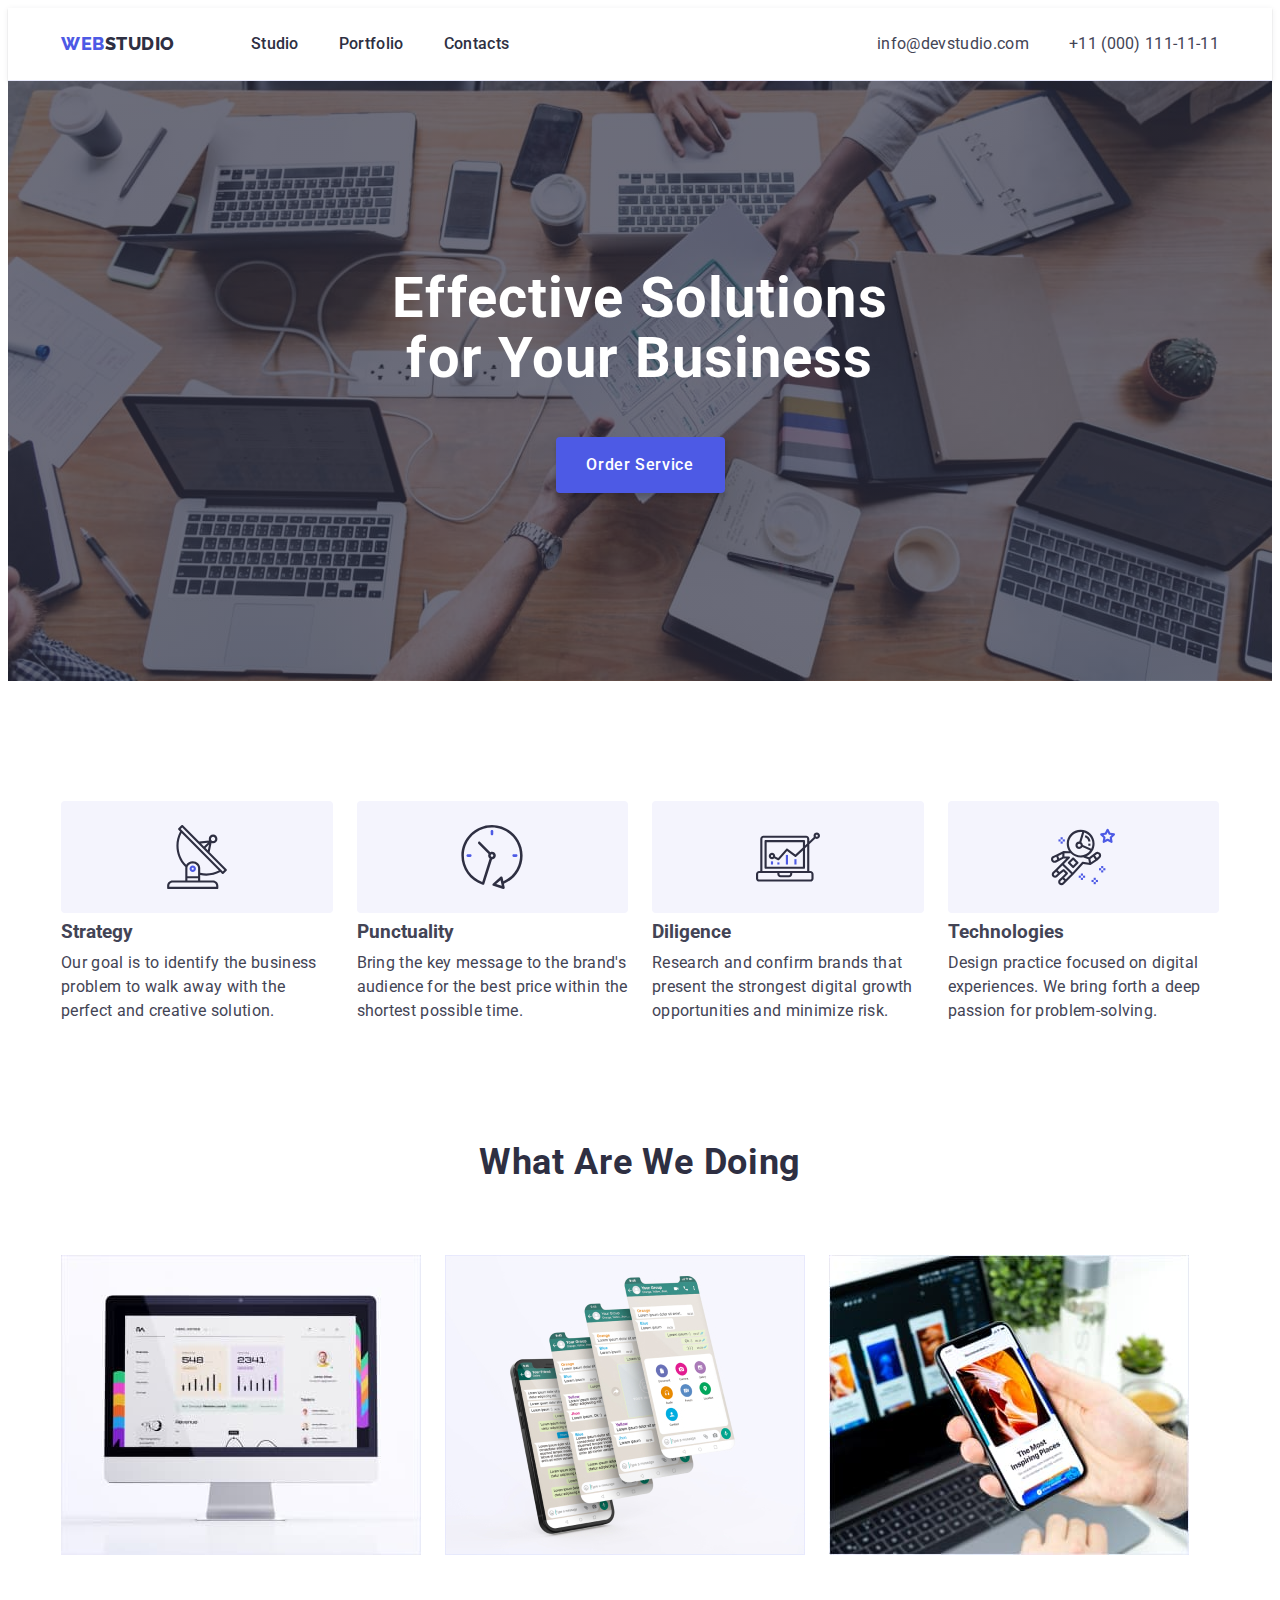
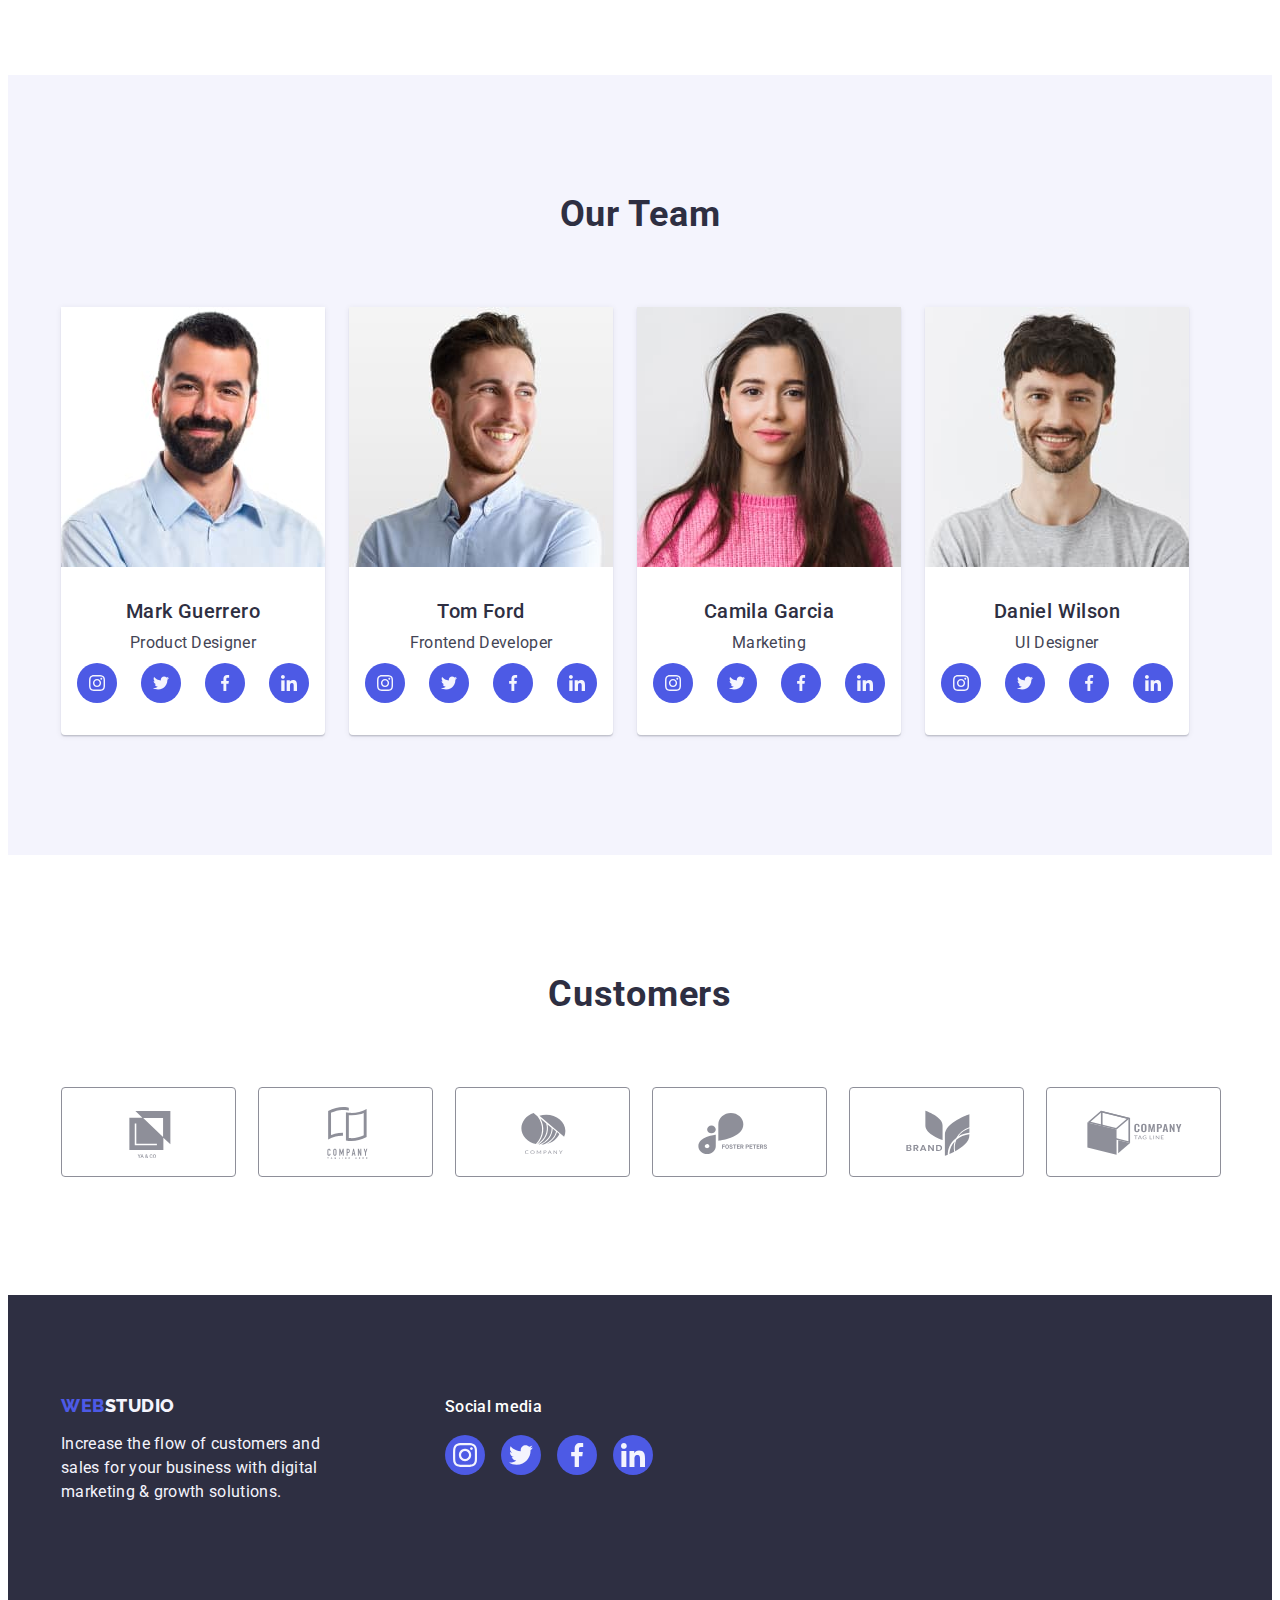
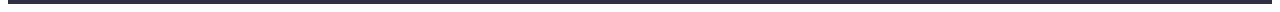
<file: index.html>
<!DOCTYPE html>
<html lang="en">

<head>
    <meta charset="UTF-8">
    <meta http-equiv="X-UA-Compatible" content="IE=edge">
    <meta name="viewport" content="width=device-width, initial-scale=1.0">
    <title>Document</title>
    <link rel="preconnect" href="https://fonts.googleapis.com">
    <link rel="preconnect" href="https://fonts.gstatic.com" crossorigin>
    <link
        href="https://fonts.googleapis.com/css2?family=Raleway:wght@800&family=Roboto:wght@400;500;700;900&display=swap"
        rel="stylesheet">

    <!------------------------MODERN-NORMALIZE------------------->

    <link rel="stylesheet" href="https://cdnjs.cloudflare.com/ajax/libs/modern-normalize/2.0.0/modern-normalize.min.css"
        integrity="sha512-4xo8blKMVCiXpTaLzQSLSw3KFOVPWhm/TRtuPVc4WG6kUgjH6J03IBuG7JZPkcWMxJ5huwaBpOpnwYElP/m6wg=="
        crossorigin="anonymous" referrerpolicy="no-referrer" />


    <link rel="stylesheet" href="./css/styles.css" />
</head>

<body>

    <!---------------------------- HEADER----------------->

    <header class="header">
        <div class="container header-container">
            <nav class="header-nav">
                <a class="header-logo link" href="./index.html">Web<span class="span">Studio</span></a>

                <ul class="header-list list">
                    <li><a class="header-link link" href="./index.html">Studio</a></li>
                    <li><a class="header-link link" href="./portfolio.html">Portfolio</a></li>
                    <li><a class="header-link link" href="">Contacts</a></li>
                </ul>
            </nav>
            <address class="address">
                <ul class="address-list list">

                    <li><a class="address-link link" href="mailto:info@devstudio.com">info@devstudio.com</a>
                    </li>

                    <li><a class="address-link link" href="tel:+110001111111">+11 (000)
                            111-11-11</a></li>

                </ul>
            </address>
        </div>
    </header>

    <main>

        <!-------------------HERO---------------------->

        <section class="hero">
            <div class="container hero-container">
                <h1 class="hero-title">Effective Solutions for Your Business</h1>
                <button type="button" class="hero-button">Order Service</button>
            </div>
        </section>


        <!---------------------------SECTION-TWO----------------->

        <section class="services">
            <div class="container">
                <h2 class="services-title-hidden">Services we provide</h2>
                <ul class="services-list list">
                    <li class="services-item">
                        <div class="services-icon-container"><svg class="services-item-icon" width="64" height="64">
                                <use href="./images/icons.svg#antenna"></use>
                            </svg></div>
                        <h3 class="services-title">Strategy</h3>
                        <p class="services-text">Our goal is to identify the business problem to walk away with the
                            perfect
                            and creative
                            solution.</p>

                    </li>
                    <li class="services-item">
                        <div class="services-icon-container"><svg class="services-item-icon" width="64" height="64">
                                <use href="./images/icons.svg#clock"></use>
                            </svg></div>
                        <h3 class="services-title">Punctuality</h3>
                        <p class="services-text">Bring the key message to the brand's audience for the best price within
                            the
                            shortest possible
                            time.</p>
                    </li>
                    <li class="services-item">
                        <div class="services-icon-container"><svg class="services-item-icon" width="64" height="64">
                                <use href="./images/icons.svg#diagram"></use>
                            </svg></div>
                        <h3 class="services-title">Diligence</h3>
                        <p class="services-text">Research and confirm brands that present the strongest digital growth
                            opportunities and
                            minimize risk.</p>
                    </li>
                    <li class="services-item">
                        <div class="services-icon-container"><svg class="services-item-icon" width="64" height="64">
                                <use href="./images/icons.svg#astronaut"></use>
                            </svg></div>
                        <h3 class="services-title">Technologies</h3>
                        <p class="services-text">Design practice focused on digital experiences. We bring forth a deep
                            passion for
                            problem-solving.</p>

                    </li>
                </ul>
            </div>
        </section>

        <!----------------------------SECTION-THREE------------------------->

        <section class="features">
            <div class="container">
                <h2 class="features-title">What Are We Doing</h2>

                <ul class="features-list list">

                    <li class="features-item"><img src="./images/rectangle1.jpg" width="360" alt="computer screen"></li>
                    <li class="features-item"><img src="./images/rectangle2.jpg" width="360" alt="mobile phone"></li>
                    <li class="features-item"><img src="./images/rectangle3.jpg" width="360"
                            alt="hand holding a mobile phone"></li>

                </ul>
            </div>
        </section>

        <!------------------------SECTION-FOUR------------------------------->
        <section class="team">
            <div class="container container-team">
                <h2 class="team-title">Our Team</h2>
                <ul class="team-list list">
                    <li class="team-item">
                        <img src="./images/man1.jpg" width="264" alt="employee">
                        <div class="member-text">
                            <h3 class="team-member">Mark Guerrero</h3>
                            <p class="team-text">Product Designer</p>
                            <ul class="team-soc-links list">
                                <li class="team-soc-links-item"><a href="" class="team-social-list-link">
                                        <svg class="team-social-list-icon" width="16" height="16">
                                            <use href="./images/icons.svg#insta"></use>
                                        </svg></a></li>
                                <li class="team-soc-links-item"><a href="" class="team-social-list-link">
                                        <svg class="team-social-list-icon" width="16" height="16">
                                            <use href="./images/icons.svg#twitter"></use>
                                        </svg></a></li>
                                <li class="team-soc-links-item"><a href="" class="team-social-list-link">
                                        <svg class="team-social-list-icon" width="16" height="16">
                                            <use href="./images/icons.svg#facebook"></use>
                                        </svg></a></li>
                                <li class="team-soc-links-item"><a href="" class="team-social-list-link">
                                        <svg class="team-social-list-icon" width="16" height="16">
                                            <use href="./images/icons.svg#linkedin"></use>
                                        </svg></a></li>
                            </ul>
                        </div>
                    </li>
                    <li class="team-item">
                        <img src="./images/man2.jpg" width="264" alt="employee">
                        <div class="member-text">
                            <h3 class="team-member">Tom Ford</h3>
                            <p class="team-text">Frontend Developer</p>
                            <ul class="team-soc-links list">
                                <li><a href="" class="team-social-list-link">
                                        <svg class="team-social-list-icon" width="16" height="16">
                                            <use href="./images/icons.svg#insta"></use>
                                        </svg></a></li>
                                <li class="team-soc-links-item"><a href="" class="team-social-list-link">
                                        <svg class="team-social-list-icon" width="16" height="16">
                                            <use href="./images/icons.svg#twitter"></use>
                                        </svg></a></li>
                                <li class="team-soc-links-item"><a href="" class="team-social-list-link">
                                        <svg class="team-social-list-icon" width="16" height="16">
                                            <use href="./images/icons.svg#facebook"></use>
                                        </svg></a></li>
                                <li class="team-soc-links-item"><a href="" class="team-social-list-link">
                                        <svg class="team-social-list-icon" width="16" height="16">
                                            <use href="./images/icons.svg#linkedin"></use>
                                        </svg></a></li>
                            </ul>
                        </div>
                    </li>
                    <li class="team-item">
                        <img src="./images/woman3.jpg" width="264" alt="employee">
                        <div class="member-text">
                            <h3 class="team-member">Camila Garcia</h3>
                            <p class="team-text">Marketing</p>
                            <ul class="team-soc-links list">
                                <li class="team-soc-links-item"><a href="" class="team-social-list-link">
                                        <svg class="team-social-list-icon" width="16" height="16">
                                            <use href="./images/icons.svg#insta"></use>
                                        </svg></a></li>
                                <li class="team-soc-links-item"><a href="" class="team-social-list-link">
                                        <svg class="team-social-list-icon" width="16" height="16">
                                            <use href="./images/icons.svg#twitter"></use>
                                        </svg></a></li>
                                <li class="team-soc-links-item"><a href="" class="team-social-list-link">
                                        <svg class="team-social-list-icon" width="16" height="16">
                                            <use href="./images/icons.svg#facebook"></use>
                                        </svg></a></li>
                                <li class="team-soc-links-item"><a href="" class="team-social-list-link">
                                        <svg class="team-social-list-icon" width="16" height="16">
                                            <use href="./images/icons.svg#linkedin"></use>
                                        </svg></a></li>
                            </ul>
                        </div>

                    </li>
                    <li class="team-item">
                        <img src="./images/man4.jpg" width="264" alt="employee">
                        <div class="member-text">
                            <h3 class="team-member">Daniel Wilson</h3>
                            <p class="team-text">UI Designer</p>
                            <ul class="team-soc-links list">
                                <li class="team-soc-links-item"><a href="" class="team-social-list-link">
                                        <svg class="team-social-list-icon" width="16" height="16">
                                            <use href="./images/icons.svg#insta"></use>
                                        </svg></a></li>
                                <li class="team-soc-links-item"><a href="" class="team-social-list-link">
                                        <svg class="team-social-list-icon" width="16" height="16">
                                            <use href="./images/icons.svg#twitter"></use>
                                        </svg></a></li>
                                <li class="team-soc-links-item"><a href="" class="team-social-list-link">
                                        <svg class="team-social-list-icon" width="16" height="16">
                                            <use href="./images/icons.svg#facebook"></use>
                                        </svg></a></li>
                                <li class="team-soc-links-item"><a href="" class="team-social-list-link">
                                        <svg class="team-social-list-icon" width="16" height="16">
                                            <use href="./images/icons.svg#linkedin"></use>
                                        </svg></a></li>
                            </ul>
                        </div>

                    </li>
                </ul>
            </div>
        </section>

        <!----------------------------CUSTOMERS----------------------------->
        <section class="customers">
            <div class="container">
                <h2 class="customers-title">Customers</h2>
                <ul class="customers-list list">
                    <li class="customers-list-item">
                        <a class="customers-link" href=""><svg class="customers-list-icon" width="104" height="56">
                                <use href="./images/icons.svg#icon1"></use>
                            </svg></a>
                    </li>
                    <li class="customers-list-item">
                        <a class="customers-link" href=""><svg class="customers-list-icon" width="104" height="56">
                                <use href="./images/icons.svg#icon2"></use>
                            </svg></a>
                    </li>
                    <li class="customers-list-item">
                        <a class="customers-link" href=""><svg class="customers-list-icon" width="104" height="56">
                                <use href="./images/icons.svg#icon3"></use>
                            </svg></a>
                    </li>
                    <li class="customers-list-item">
                        <a class="customers-link" href=""><svg class="customers-list-icon" width="104" height="56">
                                <use href="./images/icons.svg#icon4"></use>
                            </svg></a>
                    </li>
                    <li class="customers-list-item">
                        <a class="customers-link" href=""><svg class="customers-list-icon" width="104" height="56">
                                <use href="./images/icons.svg#icon5"></use>
                            </svg></a>
                    </li>
                    <li class="customers-list-item">
                        <a class="customers-link" href=""><svg class="customers-list-icon" width="104" height="56">
                                <use href="./images/icons.svg#icon6"></use>
                            </svg></a>
                    </li>
                </ul>
            </div>
        </section>
    </main>

    <!--------------------FOOTER------------------->

    <footer class="footer">
        <div class="footer-container container">
            <div class="footer-left">
                <a class="footer-logo link" href="./index.html">Web<span class="footer-span">Studio</span></a>
                <p class="footer-text">Increase the flow of customers and sales for your business with digital marketing
                    &
                    growth solutions.</p>
            </div>


            <div class="footer-right">
                <p class="footer-right-text">Social media</p>
                <ul class="footer-list-icons list">
                    <li class="footer-list-item"><a href="" class="footer-social-link">
                            <svg class="footer-social-icon" width="24" height="24">
                                <use href="./images/icons.svg#insta"></use>
                            </svg></a></li>

                    <li class="footer-list-item"><a href="" class="footer-social-link">
                            <svg class="footer-social-icon" width="24" height="24">
                                <use href="./images/icons.svg#twitter"></use>
                            </svg></a></li>

                    <li class="footer-list-item"><a href="" class="footer-social-link">
                            <svg class="footer-social-icon" width="24" height="24">
                                <use href="./images/icons.svg#facebook"></use>
                            </svg></a></li>

                    <li class="footer-list-item"><a href="" class="footer-social-link">
                            <svg class="footer-social-icon" width="24" height="24">
                                <use href="./images/icons.svg#linkedin"></use>
                            </svg></a></li>
                </ul>
            </div>
        </div>
    </footer>

</body>

</html>
</file>
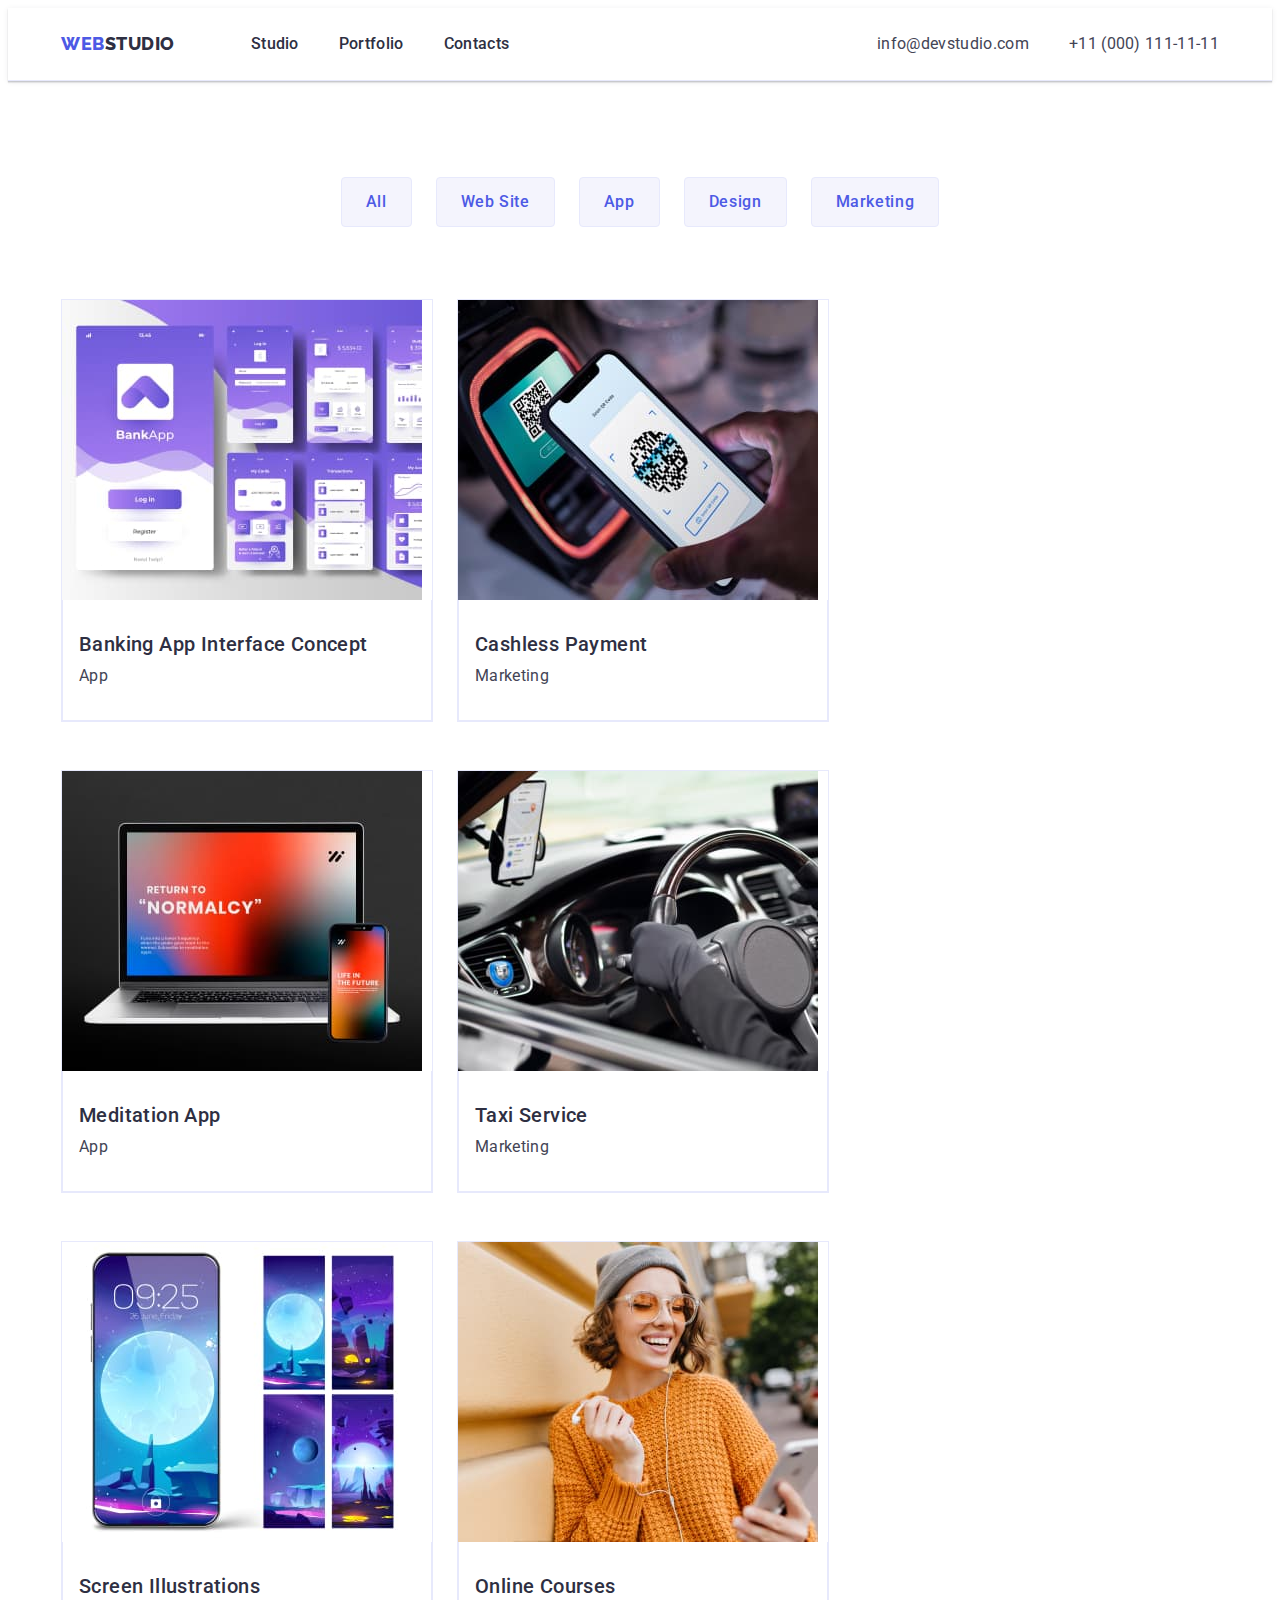
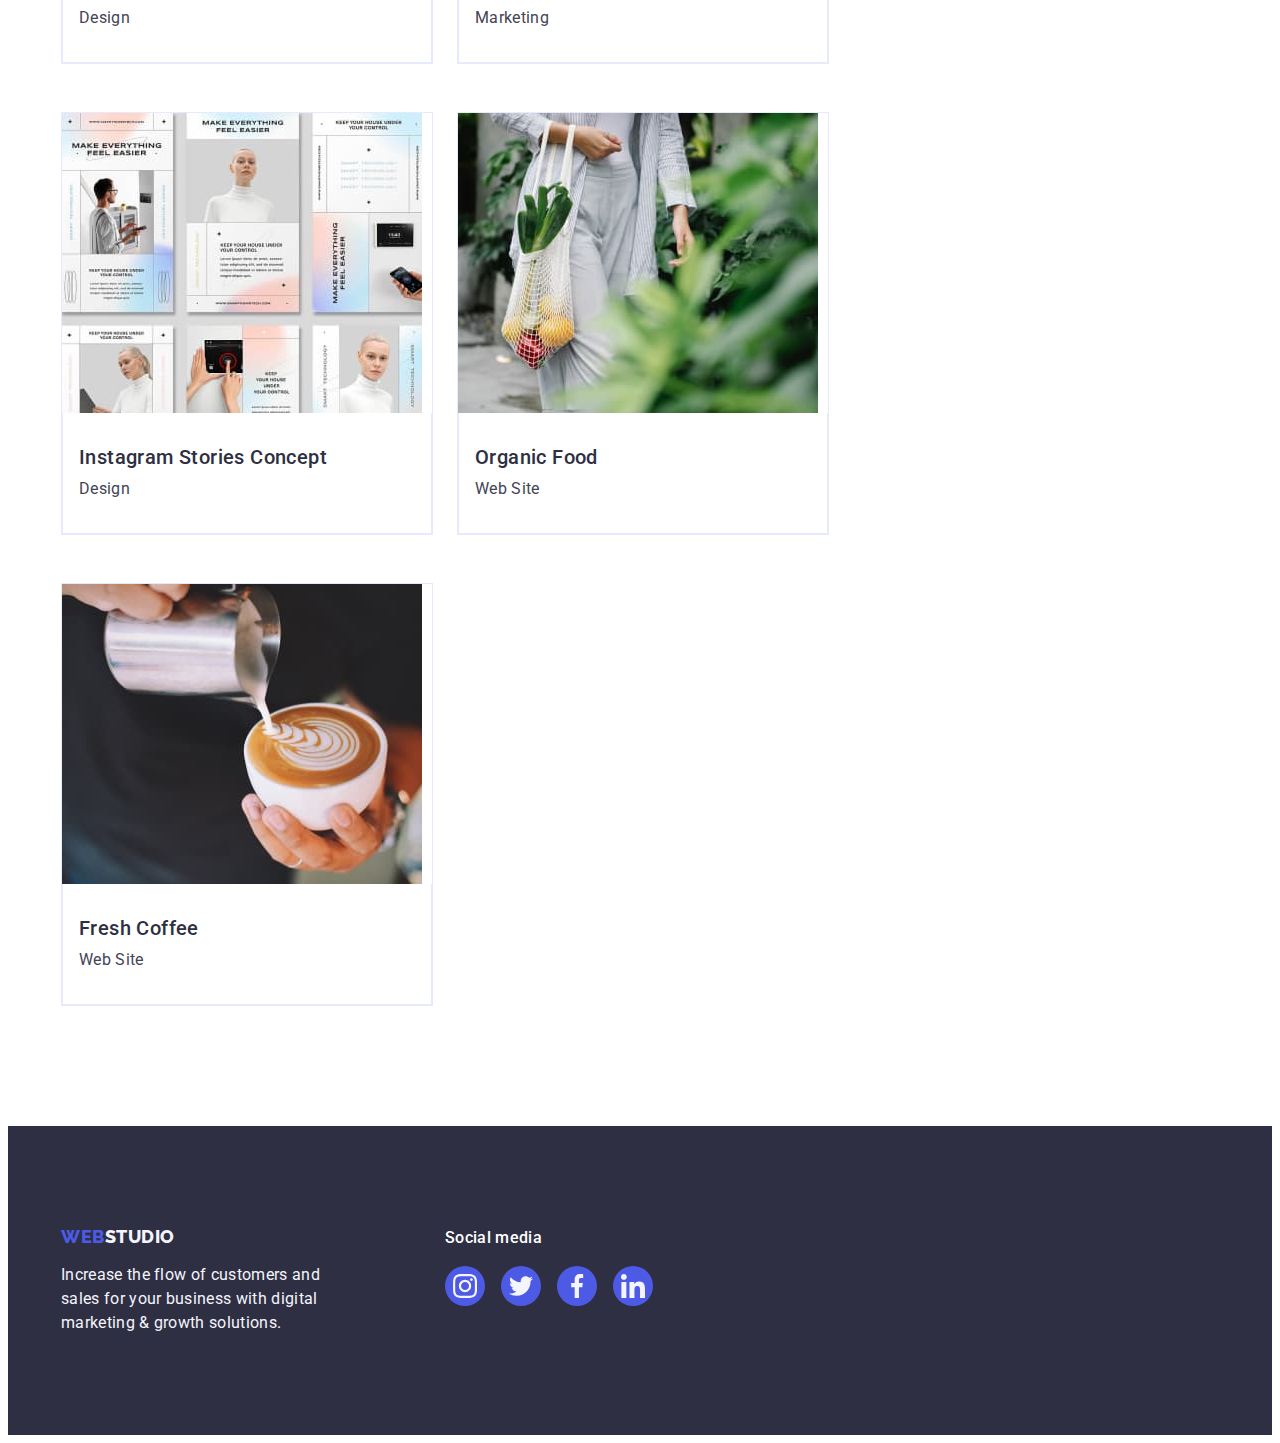
<file: portfolio.html>
<!DOCTYPE html>
<html lang="en">

<head>
    <meta charset="UTF-8">
    <meta http-equiv="X-UA-Compatible" content="IE=edge">
    <meta name="viewport" content="width=device-width, initial-scale=1.0">
    <title>Portfolio</title>
    <link rel="preconnect" href="https://fonts.googleapis.com">
    <link rel="preconnect" href="https://fonts.gstatic.com" crossorigin>
    <link
        href="https://fonts.googleapis.com/css2?family=Raleway:wght@800&family=Roboto:wght@400;500;700;900&display=swap"
        rel="stylesheet">

    <!----------NORMALIZE----------------->
    <link rel="stylesheet" href="https://cdnjs.cloudflare.com/ajax/libs/modern-normalize/2.0.0/modern-normalize.min.css"
        integrity="sha512-4xo8blKMVCiXpTaLzQSLSw3KFOVPWhm/TRtuPVc4WG6kUgjH6J03IBuG7JZPkcWMxJ5huwaBpOpnwYElP/m6wg=="
        crossorigin="anonymous" referrerpolicy="no-referrer" />

    <link rel="stylesheet" href="./css/styles.css" />
</head>

<!---------------------HEADER-------------------->


<header class="header">
    <div class="container header-container">
        <nav class="header-nav">
            <a class="header-logo link" href="./index.html">Web<span class="span">Studio</span></a>

            <ul class="header-list list">
                <li><a class="header-link link" href="./index.html">Studio</a></li>
                <li><a class="header-link link" href="./portfolio.html">Portfolio</a></li>
                <li><a class="header-link link" href="">Contacts</a></li>
            </ul>
        </nav>
        <address class="address">
            <ul class="address-list list">

                <li><a class="address-link link" href="mailto:info@devstudio.com">info@devstudio.com</a>
                </li>

                <li><a class="address-link link" href="tel:+110001111111">+11 (000)
                        111-11-11</a></li>

            </ul>
        </address>
    </div>
</header>


<!---------------------MAIN-------------------->

<main>
    <section class="portfolio">
        <div class="container">

            <h1 hidden class="portfolio-title">Portfolio</h1>
            <ul class="portfolio-list list">
                <li><button type="button" class="portfolio-btn">All</button></li>
                <li><button type="button" class="portfolio-btn">Web Site</button></li>
                <li><button type="button" class="portfolio-btn">App</button></li>
                <li><button type="button" class="portfolio-btn">Design</button></li>
                <li><button type="button" class="portfolio-btn">Marketing</button></li>
            </ul>


            <ul class="gallery-list list">
                <li class="gallery-item"><a href="" class="gallery-link link"><img src="./images/banking.jpg"
                            width="360" alt="Banking app">
                        <div class="gallery-item-container">
                            <h2 class="gallery-title">Banking App Interface Concept</h2>
                            <p class="gallery-text">App</p>
                        </div>
                    </a>
                </li>
                <li class="gallery-item"><a href="" class="gallery-link link"><img src="./images/cashless-pay.jpg"
                            width="360" alt="Hand holding a mobile phone">
                        <div class="gallery-item-container">
                            <h2 class="gallery-title">Cashless Payment</h2>
                            <p class="gallery-text">Marketing</p>
                        </div>
                    </a>
                </li>
                <li class="gallery-item"><a href="" class="gallery-link link"><img src="./images/meditation-app.jpg"
                            width="360" alt="Laptop">
                        <div class="gallery-item-container">
                            <h2 class="gallery-title">Meditation App</h2>
                            <p class="gallery-text">App</p>
                        </div>
                    </a>

                </li>
                <li class="gallery-item"><a href="" class="gallery-link link"><img src="./images/taxi.jpg" width="360"
                            alt="Car">
                        <div class="gallery-item-container">
                            <h2 class="gallery-title">Taxi Service</h2>
                            <p class="gallery-text">Marketing</p>
                        </div>
                    </a>
                </li>
                <li class="gallery-item"><a href="" class="gallery-link link"><img src="./images/screen.jpg" width="360"
                            alt="Mobile phone">
                        <div class="gallery-item-container">
                            <h2 class="gallery-title">Screen Illustrations</h2>
                            <p class="gallery-text">Design</p>
                        </div>
                    </a>
                </li>
                <li class="gallery-item"><a href="" class="gallery-link link"><img src="./images/online-courses.jpg"
                            width="360" alt="Smiling girl">
                        <div class="gallery-item-container">
                            <h2 class="gallery-title">Online Courses</h2>
                            <p class="gallery-text">Marketing</p>
                        </div>
                    </a>
                </li>
                <li class="gallery-item"><a href="" class="gallery-link link"><img src="./images/instagram.jpg"
                            width="360" alt="App layout">
                        <div class="gallery-item-container">
                            <h2 class="gallery-title">Instagram Stories Concept</h2>
                            <p class="gallery-text">Design</p>
                        </div>
                    </a>
                </li>
                <li class="gallery-item"><a href="" class="gallery-link link"><img src="./images/organic-food.jpg"
                            width="360" alt="Food in a bag">
                        <div class="gallery-item-container">
                            <h2 class="gallery-title">Organic Food</h2>
                            <p class="gallery-text">Web Site</p>
                        </div>
                    </a>
                </li>
                <li class="gallery-item"><a href="" class="gallery-link link"><img src="./images/fresh-coffee.jpg"
                            width="360" alt="Cup of coffee">
                        <div class="gallery-item-container">
                            <h2 class="gallery-title">Fresh Coffee</h2>
                            <p class="gallery-text">Web Site</p>
                        </div>
                    </a>
                </li>
            </ul>
        </div>
    </section>

</main>


<!-------------------FOOTER--------------------->

<footer class="footer">
    <div class="footer-container container">
        <div class="footer-left">
            <a class="footer-logo link" href="./index.html">Web<span class="footer-span">Studio</span></a>
            <p class="footer-text">Increase the flow of customers and sales for your business with digital marketing
                &
                growth solutions.</p>
        </div>


        <div class="footer-right">
            <p class="footer-right-text">Social media</p>
            <ul class="footer-list-icons list">
                <li class="footer-list-item"><a href="" class="footer-social-link">
                        <svg class="footer-social-icon" width="24" height="24">
                            <use href="./images/icons.svg#insta"></use>
                        </svg></a></li>

                <li class="footer-list-item"><a href="" class="footer-social-link">
                        <svg class="footer-social-icon" width="24" height="24">
                            <use href="./images/icons.svg#twitter"></use>
                        </svg></a></li>

                <li class="footer-list-item"><a href="" class="footer-social-link">
                        <svg class="footer-social-icon" width="24" height="24">
                            <use href="./images/icons.svg#facebook"></use>
                        </svg></a></li>

                <li class="footer-list-item"><a href="" class="footer-social-link">
                        <svg class="footer-social-icon" width="24" height="24">
                            <use href="./images/icons.svg#linkedin"></use>
                        </svg></a></li>
            </ul>
        </div>
    </div>
</footer>

</body>

</html>
</file>
<file: css/styles.css>
.link { 
    text-decoration: none;
}
.list {

list-style: none;
}

:root {
--bg-color: #ffffff;
--link-color: #2e2f42;
--title-color: #2e2f42;
--bg-btn-color: #F4F4FD;
--portfolio-btn-border-color: #e7e9fc;
--icon-color: #8e8f99;
--paragraph-color: #FFFFFF;
--soc-icons-color:#f4f4fd;
}
/*------------INDEX----------*/

.container {
        width: 1158px;
        padding-left: 15px;
        padding-right: 15px;
        margin: 0 auto;
}
h1,h2,h3,h4,h5,h6,p {
        margin-top: 0;
        margin-bottom: 0;
}
ul,ol {
        margin-top: 0;
        margin-bottom: 0;
        padding-left: 0;
}

img {
        display: block;
}

body {
        font-family: 'Roboto', sans-serif;
        color: #434455;
        background: var(--bg-color);
    
}

.span { 
        font-family: 'Raleway', sans-serif;
        font-style: normal;
        font-weight: 800;
        font-size: 18px;
        line-height: 1.17;
        letter-spacing: 0.03em;
        text-transform: uppercase;
        color: #2E2F42;
}

.header {
        height: 72px;
        border-bottom: 1px solid #e7e9fc;
        box-shadow: 0px 2px 1px rgba(46, 47, 66, 0.08),
                0px 1px 1px rgba(46, 47, 66, 0.16),
                0px 1px 6px rgba(46, 47, 66, 0.08);
        
       
}
.header-logo {
        font-family: 'Raleway', sans-serif;
        font-style: normal;
        font-weight: 800;
        font-size: 18px;
        line-height: 1.17;
        letter-spacing: 0.03em;
        text-transform: uppercase;
        color: #4D5AE5;
        margin-right: 76px;
}

.header-list {
        display: flex;
        gap: 40px; 
}

.header-nav {
        display: flex;
        align-items: center;     

}

.header-container {
        display: flex;
      
}


.header-link {
        
        font-weight: 500;
        font-size: 16px;
        line-height: 1.5;
        letter-spacing: 0.02em;
        color: var(--link-color);
        padding: 24px 0;
       
}

.header-link:hover,
.header-link:focus {
        color: #404bbf;
}

.address {
        font-style: normal;
        margin-left: auto;
        padding: 24px 0;
}

.address-list {
        display: flex;
        gap: 40px;
        
}
.address-link {
        
        font-weight: 400;
        font-size: 16px;
        line-height: 1.5;
        letter-spacing: 0.02em;
        color: #434455;
}
.address-link:hover,
.address-link:focus {
        color: #404bbf;
}

.hero {
        
        max-width: 1440px;
        margin: 0 auto;
        background-image: linear-gradient(rgba(46, 47, 66, 0.7), rgba(46, 47, 66, 0.7)),
        url(../images/People-office.jpg);
        background-size: cover;
        background-repeat: no-repeat;
        background-position: center;
        padding: 188px 0;
        
}

.hero-container {
        display: flex;
        flex-direction: column;
        align-items: center;
        
}
.hero-title {
        max-width: 496px;
        font-weight: 700;
        font-size: 56px;
        line-height: 1.07;
        text-align: center;
        letter-spacing: 0.02em;
        color: #FFFFFF;
        width: 496px;
        
        
}
.hero-button {
        min-width: 169px;
        height: 56px;
        font-family: "Roboto", sans-serif;
        font-weight: 500;
        font-size: 16px;
        line-height: 1.5;
        letter-spacing: 0.04em;
        color: #FFFFFF;
        background: #4D5AE5;
        cursor: pointer;
        border-radius: 4px;
        margin-top: 48px;
        box-shadow: 0px 4px 4px rgba(0, 0, 0, 0.15);
        border: none;
        
}

.hero-button:hover,
.hero-button:focus {
        background-color: #404BBF;
}


.services {
       
        padding: 120px 0;
}

.services-title-hidden {
   
        font-weight: 500;
        font-size: 20px;
        line-height: 1.2;
        letter-spacing: 0.02em;
        color: var(--title-color);
        position: absolute;
        width: 1px;
        height: 1px;
        margin: -1px;
        border: 0;
        padding: 0;
        white-space: nowrap;
        clip-path: inset(100%);
        clip: rect(0 0 0 0);
        overflow: hidden;
                }

.services-title {

        margin-bottom: 8px;
        
}



.services-list {
        display: flex;
        gap: 24px;
}


.services-icon-container{

        display: flex;
        align-items: center;
        justify-content: center;
        height: 112px;
        background-color: #f4f4fd;
        border-radius: 4px;
        margin-bottom: 8px;

}


.services-text { 
    
        font-weight: 400;
        font-size: 16px;
        line-height: 1.5;
        letter-spacing: 0.02em;
        color: #434455;
}
.services-item {
        width: calc((100% - 72px) / 4);
}


/*-------------------------SECTION-THREE-----------------*/

.features {
        padding-bottom: 120px
}
.features-title {
   
        font-weight: 700;
        font-size: 36px;
        line-height: 1.11;
        letter-spacing: 0.02em;
        text-align: center;
        text-transform: capitalize;
        color: var(--title-color);
        margin-bottom: 72px;
}


.features-list {
        display: flex;
        gap: 24px;
}

/*-----------------------------SECTION-FOUR--------------------*/
.team {
       
        padding: 120px 0;
        background-color: #F4F4FD
}


.team-item {
        width: calc (100% - 72px) / 4;
        background-color: #FFFFFF;
        border-radius: 0px 0px 4px 4px;
        box-shadow: 0px 1px 6px rgba(46, 47, 66, 0.08), 
        0px 1px 1px rgba(46, 47, 66, 0.16), 
        0px 2px 1px rgba(46, 47, 66, 0.08);
}

.member-text {
        padding: 32px 16px;
        display: flex;
        flex-direction: column;
        align-items: center;
}

.team-title {
    
        font-weight: 700;
        font-size: 36px;
        line-height: 1.11;
        letter-spacing: 0.02em;
        text-align: center;
        text-transform: capitalize;
        color: var(--title-color);
        margin-bottom: 72px;
       
}


.team-list {
        display: flex;
        gap:24px;
          
}

.team-member {
        
        font-weight: 500;
        font-size: 20px;
        line-height: 1.2;
        letter-spacing: 0.02em;
        color: var(--title-color);
        text-align: center;
        margin-bottom: 8px;

}
.team-text {
   
        font-weight: 400;
        font-size: 16px;
        line-height: 1.5;
        letter-spacing: 0.02em;
        color: #434455;
        text-align: center;
}
.team-social-list-link {
        display: flex;
        justify-content: center;
        align-items: center;
        width: 40px;
        height: 40px;
        border-radius: 50%;
        background-color: #4D5AE5;
}

.team-social-list-link:hover,
.team-social-list-link:focus {
        background-color: #404bbf;
}

.team-social-list-icon {
        fill: var(--soc-icons-color);
}
.team-soc-links {
        display: flex;
        gap: 24px;
        margin-top: 8px;
        justify-content: center;
}


/*-------------------------CUSTOMERS------------------*/
.customers {
        padding: 120px 0;
}
.customers-title{

                font-weight: 700;
                font-size: 36px;
                line-height: 1.11;
                text-align: center;
                letter-spacing: 0.02em;
                text-transform: capitalize;
                margin-bottom: 72px;
                color: var(--title-color)
}

.customers-list {
        display: flex;
        justify-content: center;
        gap: 24px;
       
}

.customers-list-item {

        height: 88px;
        width: calc((100% - 120px) / 6);
}

.customers-link {
        width: 100%;
        height: 100%;
        border: 1px solid #8e8f99;
        border-radius: 4px;
        display: flex;
        align-items: center;
        justify-content: center;
        color: var(--icon-color);
}

.customers-list-icon{
        fill: currentColor;
}

.customers-link:hover,
.customers-link:focus{
        border-color: #404bbf;
        color: #404bbf;
}


/*-----------------------------FOOTER--------------------*/

.footer{
        background: #2E2F42;
        padding: 100px 0;
}
.footer-container {

        display: flex;
        align-items: baseline;
}
.footer-left {
        margin-right: 120px;
}

.footer-right-text {

        font-weight: 500;
        font-size: 16px;
        line-height: 1.5;
        letter-spacing: 0.02em;
        color: var(--paragraph-color);
        margin-bottom: 16px;
}

.footer-logo {
        font-family: 'Raleway', sans-serif;
        font-weight: 800;
        font-size: 18px;
        line-height: 1.17;
        align-items: center;
        letter-spacing: 0.03em;
        text-transform: uppercase;
        color: #4D5AE5;
        display: inline-block;
        margin-bottom: 16px;
}
.footer-text {
    
        font-weight: 400;
        font-size: 16px;
        line-height: 1.5;
        letter-spacing: 0.02em;
        color: #F4F4FD;
        width: 264px;
}
.footer-span {
        font-family: 'Raleway', sans-serif;
        font-style: normal;
        font-weight: 800;
        font-size: 18px;
        line-height: 1.17;
        letter-spacing: 0.03em;
        text-transform: uppercase;
        color: #F4F4FD;
}
.footer-social-link{

        display: flex;
        justify-content: center;
        align-items: center;
        width: 100%;
        height: 100%;
        border-radius: 50%;
        background-color: #4D5AE5;
}

.footer-social-link:hover,
.footer-social-link:focus {
        background-color: #31d0aa;
}


.footer-list-icons {
        display: flex;
        gap: 16px;
        margin-top: 16px;
}
.footer-list-item {
        width: 40px;
        height: 40px;
}
.footer-social-icon{
        fill: var(--soc-icons-color);
}
/*------------PORTFOLIO----------------------------------*/


.portfolio {
        padding: 96px 0 120px;
}
/*-------------------------BUTTONS------------*/

.portfolio-btn {
        font-family: "Roboto", sans-serif;
        font-weight: 500;
        font-size: 16px;
        line-height: 1.5;
        letter-spacing: 0.04em;
        color: #4D5AE5;
        border: 1px solid var(--portfolio-btn-border-color);
        background-color: var(--bg-btn-color);
        cursor: pointer;
        border-radius: 4px;
        padding: 12px 24px;
}

.portfolio-btn:hover,
.portfolio-btn:focus {

        color: #FFFFFF;
        background-color: #404BBF;
        border: 1px solid transparent;
        box-shadow: 0px 3px 1px rgba(0, 0, 0, 0.1),
                0px 2px 1px rgba(0, 0, 0, 0.08),
                0px 2px 2px rgba(0, 0, 0, 0.12);
}

.portfolio-list {
        display: flex;
        justify-content: center;
        gap: 24px;
        margin-bottom: 72px;
}

.gallery-list {
        display: flex;
        flex-wrap: wrap;
        gap: 48px 24px;
        
}

.gallery-title {
    
        font-weight: 500;
        font-size: 20px;
        line-height: 1.2;
        letter-spacing: 0.02em;
        color: var(--title-color);
        margin-bottom: 8px;  
}

.gallery-text {
  
        font-weight: 400;
        font-size: 16px;
        line-height: 1.5;
        letter-spacing: 0.02em;
        color: #434455;
        margin-left:auto;      
}

.gallery-link{
        display: block;
}
.gallery-link:hover,
.gallery-link:focus{
        box-shadow: 0px 1px 6px rgba(46, 47, 66, 0.08),
                0px 1px 1px rgba(46, 47, 66, 0.16),
                0px 2px 1px rgba(46, 47, 66, 0.08);
}
.gallery-item {
        border: 1px solid #E7E9FC;
        width: calc((100% - 48px) / 3);
}
.gallery-item-container {
        padding: 32px 16px;
        border: 1px solid #e7e9fc;
        border-top: none;
}
</file>
